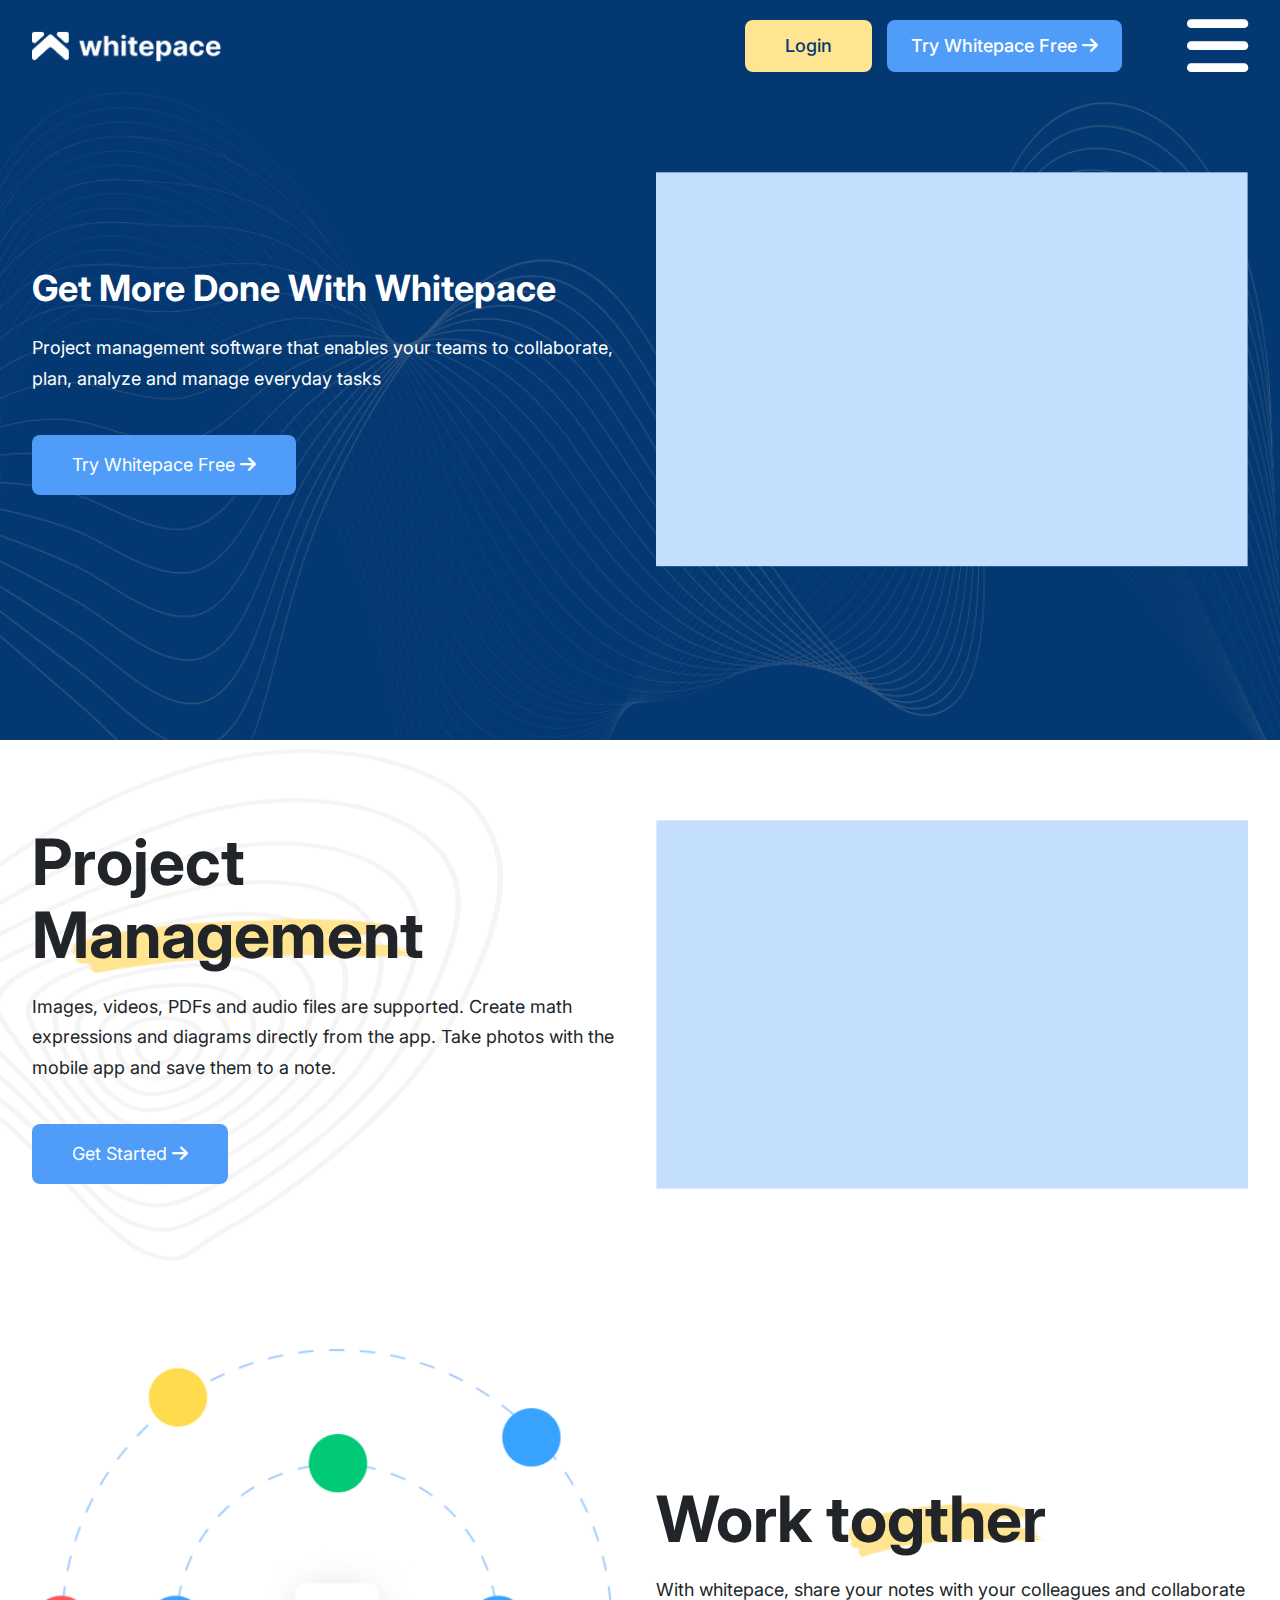
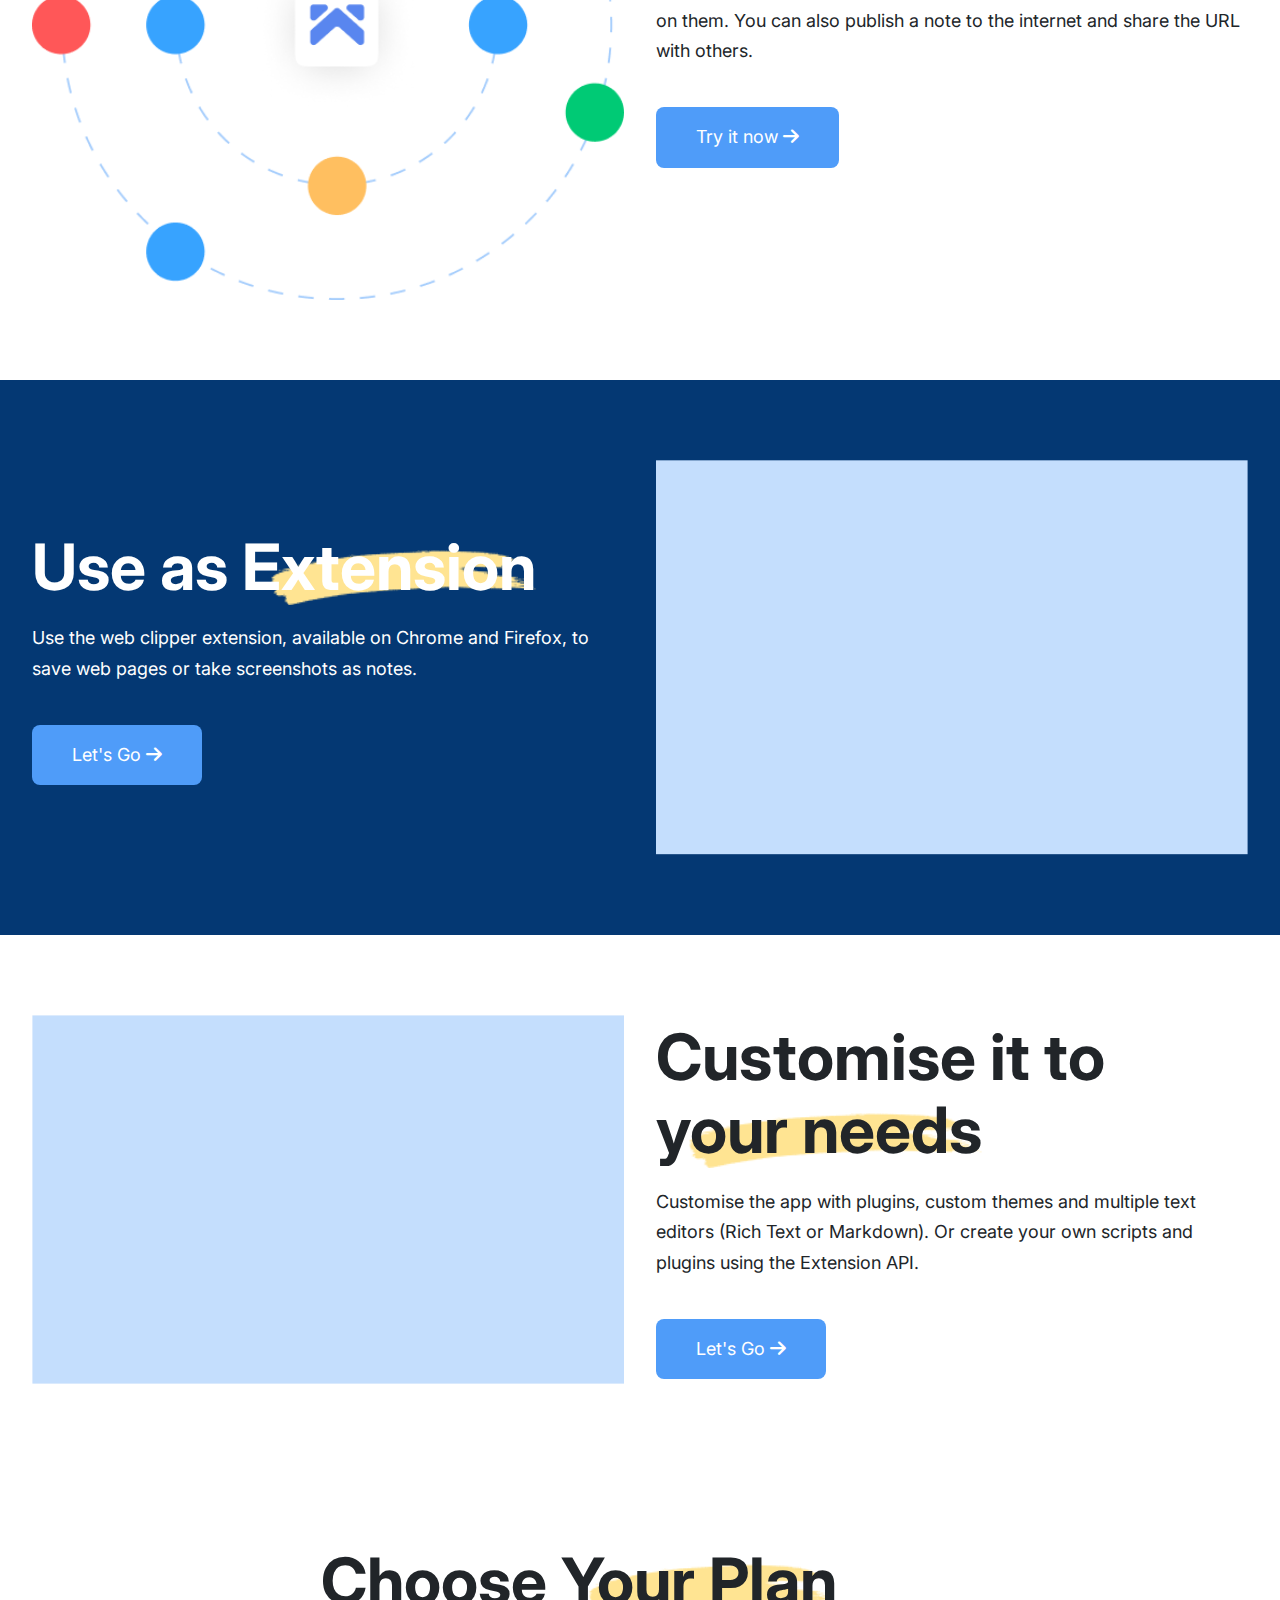
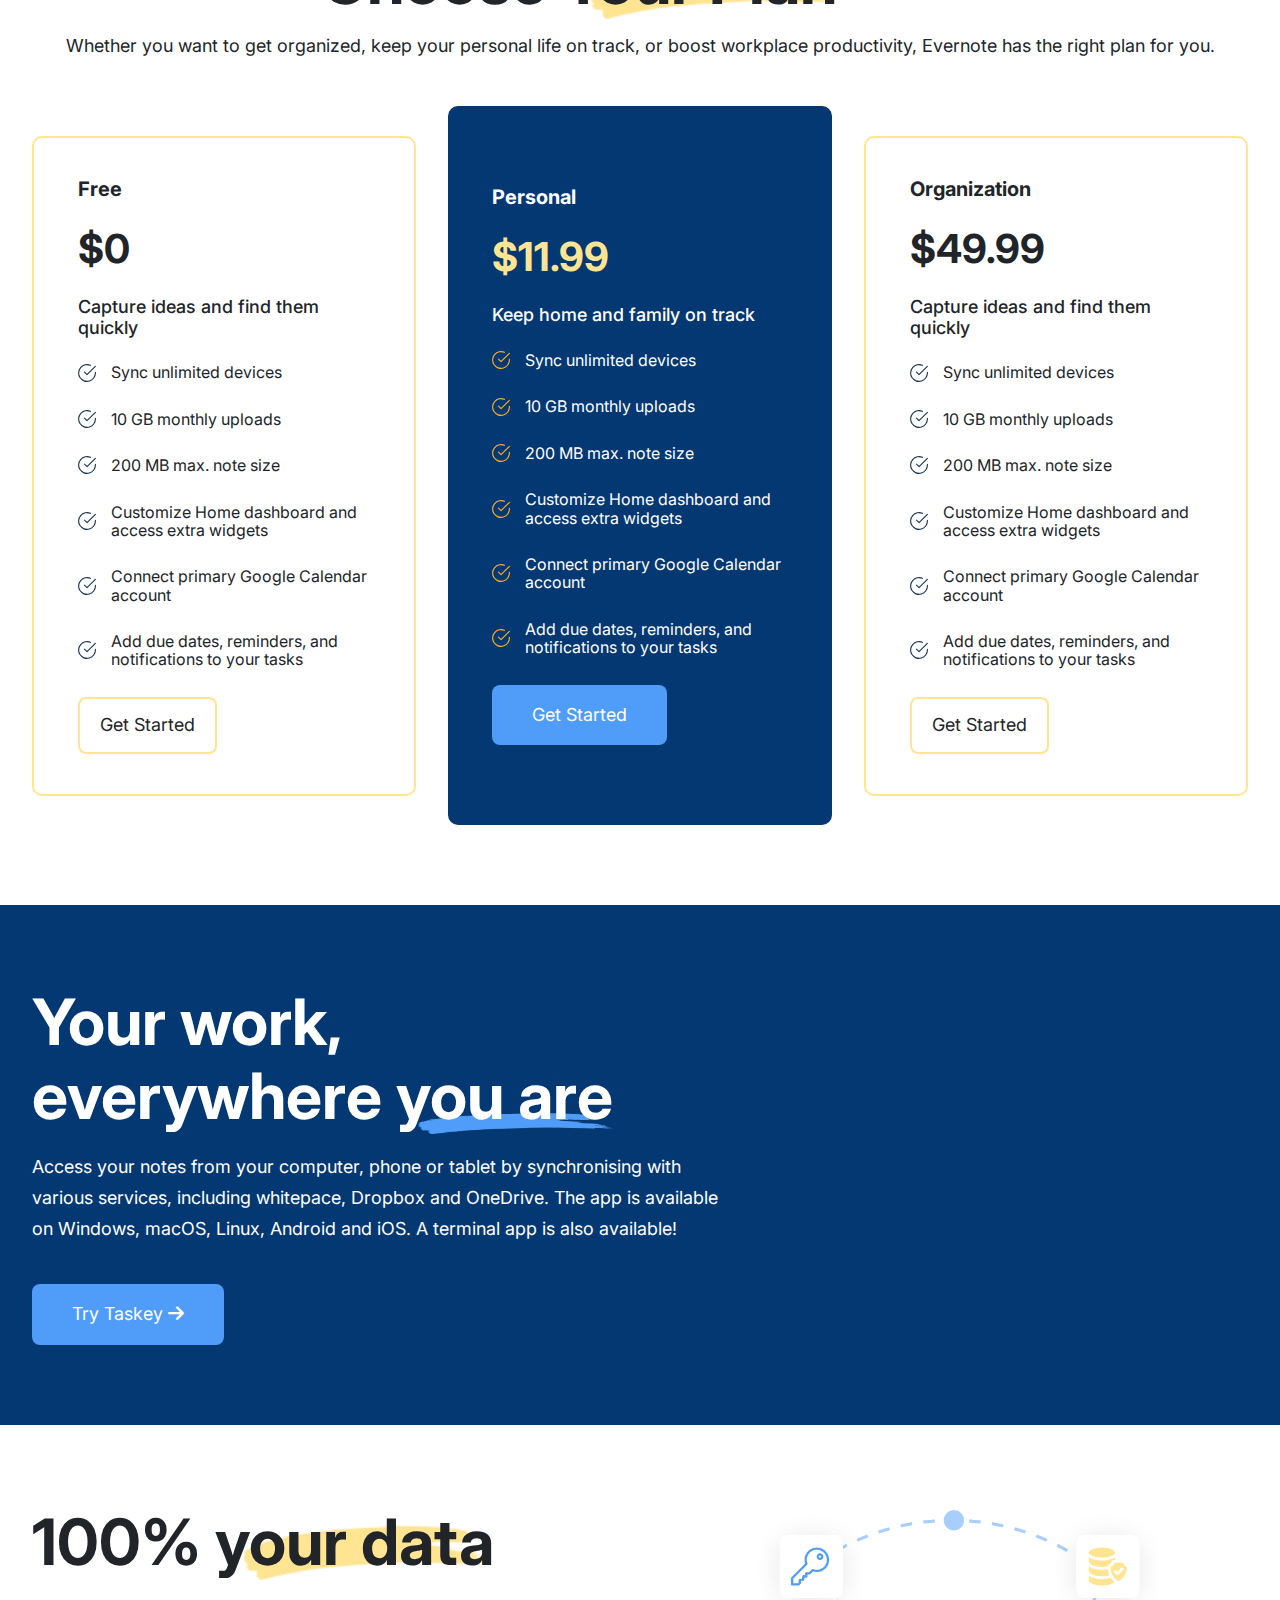
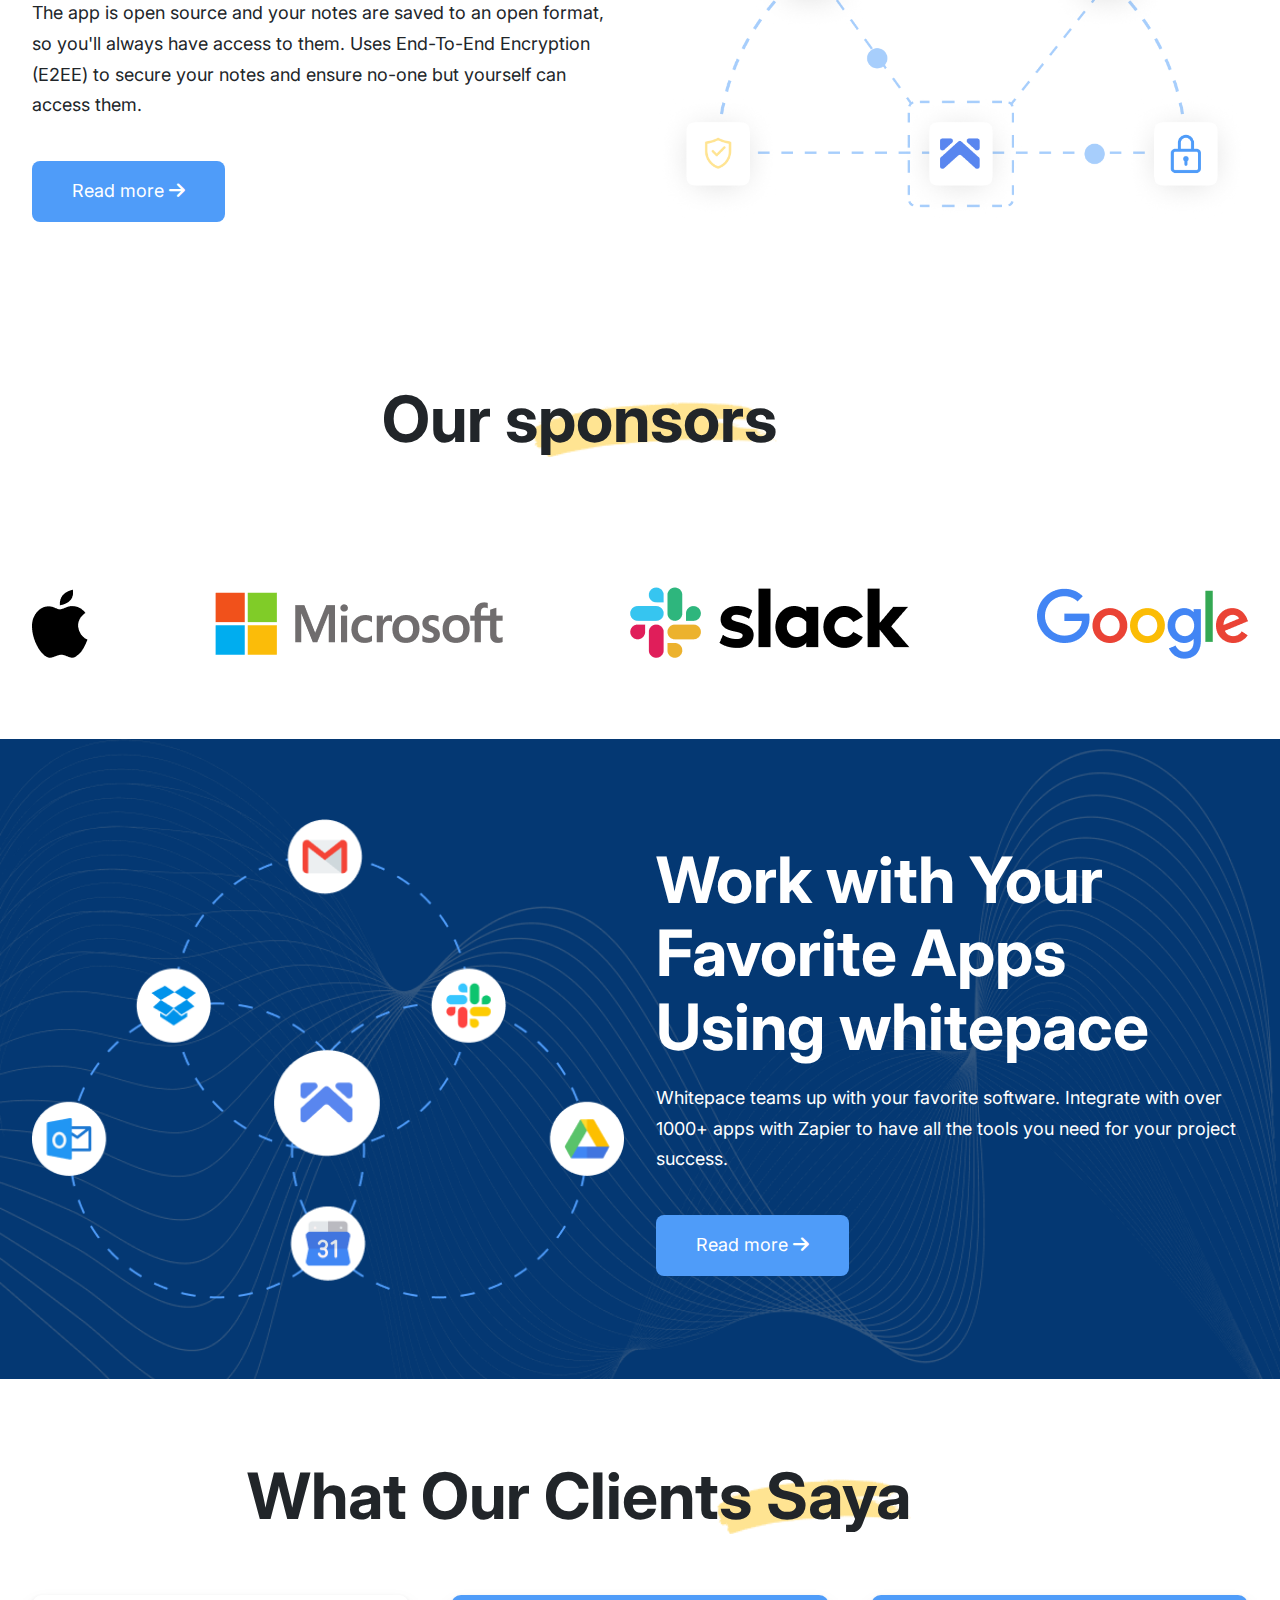
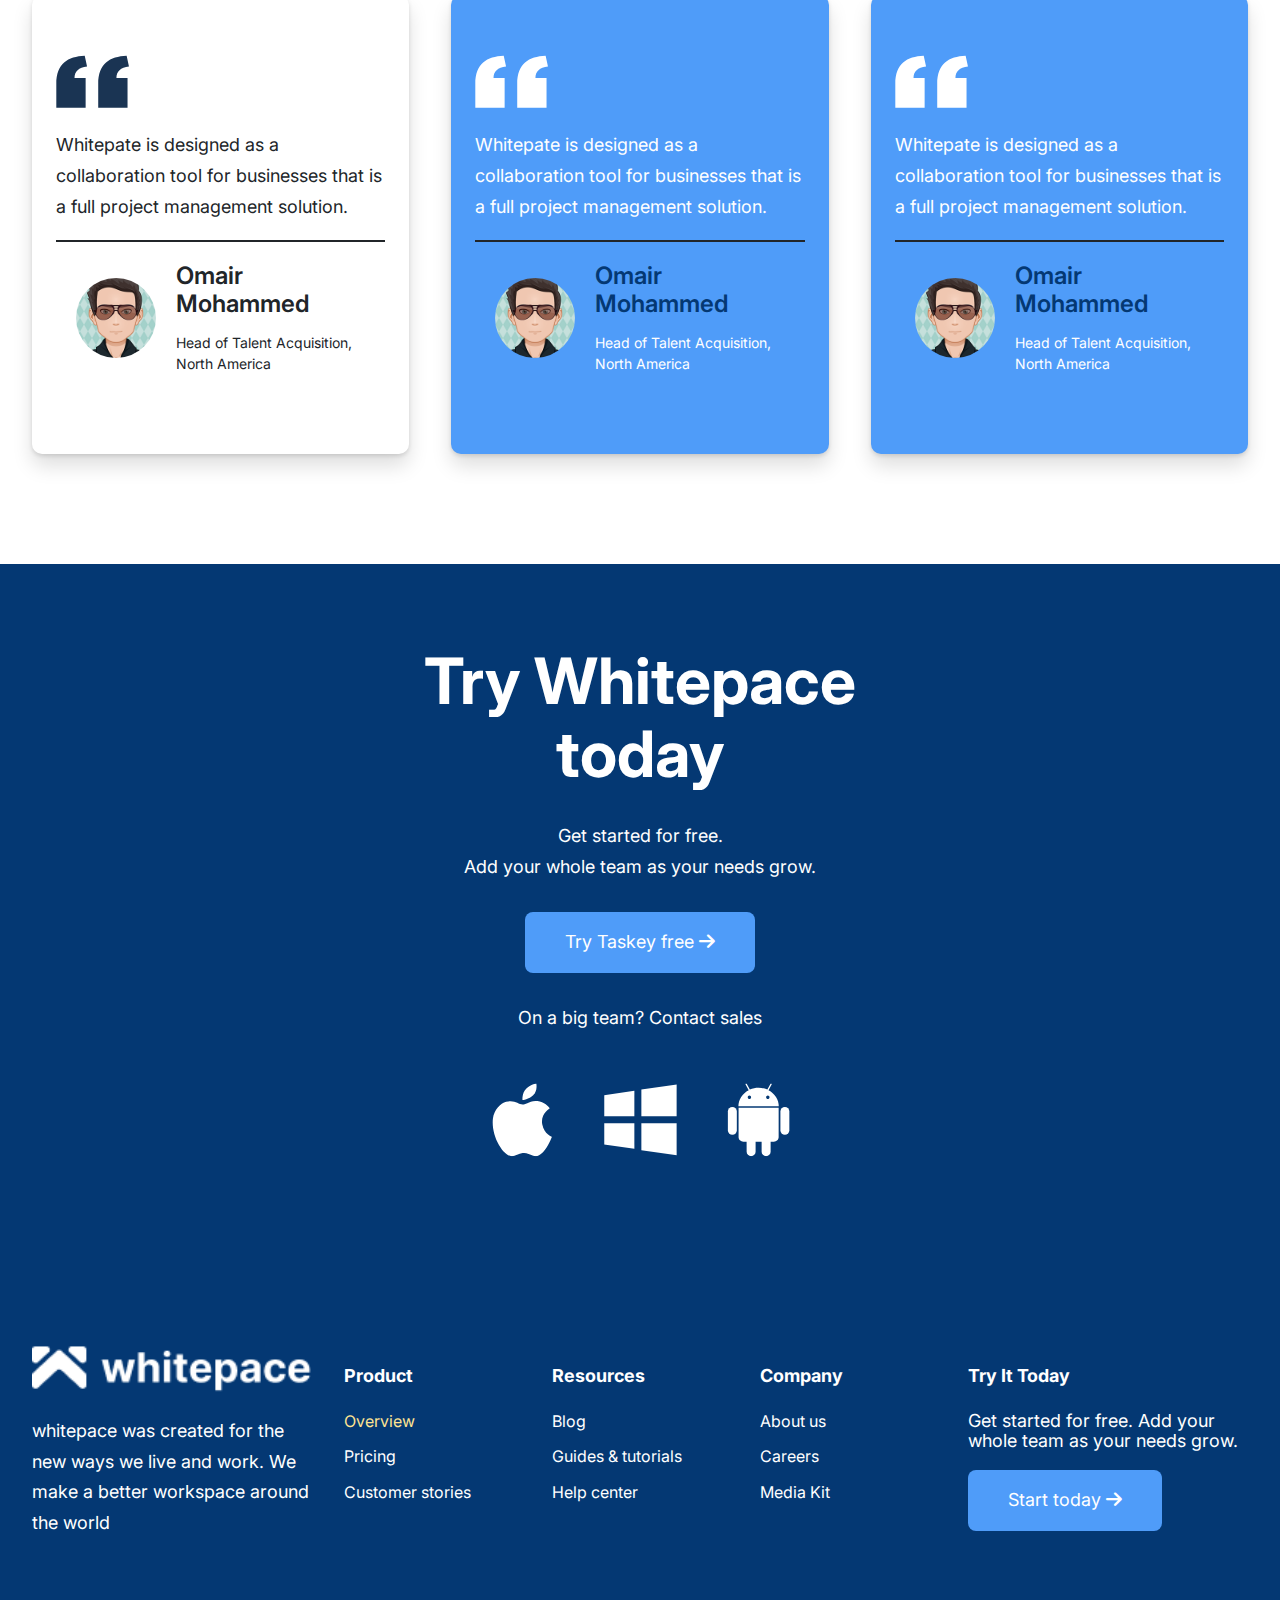
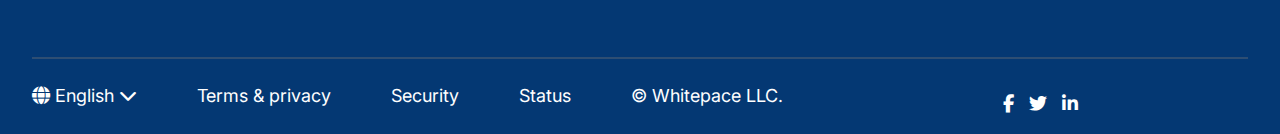
<file: index.html>
<!DOCTYPE html>
<html lang="en">
  <head>
    <meta charset="UTF-8" />
    <meta name="viewport" content="width=device-width, initial-scale=1.0" />
    <title>Whitepace</title>
    <!-- Css Files -->
    <link rel="stylesheet" href="css/normalize.css" />
    <link rel="stylesheet" href="css/main.css" />
    <!-- Fontawesome -->
    <link rel="stylesheet" href="css/all.min.css" />
    <!-- Google Fonts -->
    <link rel="preconnect" href="https://fonts.googleapis.com" />
    <link rel="preconnect" href="https://fonts.gstatic.com" crossorigin />
    <link
      href="https://fonts.googleapis.com/css2?family=Inter:ital,opsz,wght@0,14..32,100..900;1,14..32,100..900&display=swap"
      rel="stylesheet"
    />
  </head>
  <body>
    <!-- Start Header -->
    <header>
      <div class="container">
        <img class="logo" src="images/Logo.png" alt="" />
        <div class="menu">
          <ul>
            <div class="close-icon">
              <i class="fa-solid fa-close"></i>
            </div>
            <li>Products</li>
            <li>Solutions</li>
            <li>Resources</li>
            <li>Pricing</li>
            <a class="btn-shape" href="#">Login</a>
            <a class="btn-shape" href="#"
              >Try Whitepace Free
              <span> <i class="fa-solid fa-arrow-right"></i> </span
            ></a>
          </ul>
          <div class="menu-icon">
            <i class="fa-solid fa-bars fa-2x"></i>
          </div>
        </div>
      </div>
    </header>
    <!-- End Header -->

    <!-- Start Hero -->
    <div class="hero section">
      <div class="container">
        <div class="text">
          <h1>Get More Done With Whitepace</h1>
          <p>
            Project management software that enables your teams to collaborate,
            plan, analyze and manage everyday tasks
          </p>

          <a class="btn-shape" href="#"
            >Try Whitepace Free
            <span> <i class="fa-solid fa-arrow-right"></i> </span
          ></a>
        </div>
        <img src="images/Image-white.png" alt="" />
      </div>
    </div>
    <!-- End Hero -->

    <!-- Start Work Management -->
    <div class="work-management section">
      <div class="container">
        <div class="text">
          <h1 class="heading">Project <span>Management</span></h1>
          <p>
            Images, videos, PDFs and audio files are supported. Create math
            expressions and diagrams directly from the app. Take photos with the
            mobile app and save them to a note.
          </p>

          <a class="btn-shape" href="#"
            >Get Started <span> <i class="fa-solid fa-arrow-right"></i> </span
          ></a>
        </div>
        <img src="images/Image.png" alt="" />
      </div>
    </div>
    <!-- End Work Management -->

    <!-- Start Work Together -->
    <div class="work-together section">
      <div class="container">
        <img src="images/Work-Together.png" alt="" />
        <div class="text">
          <h1 class="heading">Work <span>togther</span></h1>
          <p>
            With whitepace, share your notes with your colleagues and
            collaborate on them. You can also publish a note to the internet and
            share the URL with others.
          </p>

          <a class="btn-shape btn-primary" href="#"
            >Try it now <span> <i class="fa-solid fa-arrow-right"></i> </span
          ></a>
        </div>
      </div>
    </div>
    <!-- End Work Together -->

    <!-- Start Extension -->
    <div class="extension section">
      <div class="container">
        <div class="text">
          <h1 class="heading">Use as <span>Extension</span></h1>
          <p>
            Use the web clipper extension, available on Chrome and Firefox, to
            save web pages or take screenshots as notes.
          </p>

          <a class="btn-shape btn-primary" href="#"
            >Let's Go <span> <i class="fa-solid fa-arrow-right"></i> </span
          ></a>
        </div>
        <img src="images/Image-white.png" alt="" />
      </div>
    </div>
    <!-- End Extension -->

    <!-- Start Customise Your Needs -->
    <div class="customise-your-needs section">
      <div class="container">
        <img src="images/Image.png" alt="" />
        <div class="text">
          <h1 class="heading">Customise it to <span>your needs</span></h1>
          <p>
            Customise the app with plugins, custom themes and multiple text
            editors (Rich Text or Markdown). Or create your own scripts and
            plugins using the Extension API.
          </p>

          <a class="btn-shape btn-primary" href="#"
            >Let's Go<span> <i class="fa-solid fa-arrow-right"></i> </span
          ></a>
        </div>
      </div>
    </div>
    <!-- End Customise Your Needs -->

    <!-- Start Pricing -->
    <div class="pricing">
      <div class="container">
        <div class="text">
          <h1 class="heading">Choose <span>Your Plan</span></h1>
          <p>
            Whether you want to get organized, keep your personal life on track,
            or boost workplace productivity, Evernote has the right plan for
            you.
          </p>
        </div>
        <div class="boxes wrapper">
          <div class="box free slide">
            <h3>Free</h3>
            <strong class="price">$0</strong>
            <p class="caption">Capture ideas and find them quickly</p>
            <ul>
              <li>
                <img src="images/Ckeck.svg" alt="" />
                Sync unlimited devices
              </li>
              <li>
                <img src="images/Ckeck.svg" alt="" /> 10 GB monthly uploads
              </li>
              <li>
                <img src="images/Ckeck.svg" alt="" /> 200 MB max. note size
              </li>
              <li>
                <img src="images/Ckeck.svg" alt="" /> Customize Home dashboard
                and access extra widgets
              </li>
              <li>
                <img src="images/Ckeck.svg" alt="" /> Connect primary Google
                Calendar account
              </li>
              <li>
                <img src="images/Ckeck.svg" alt="" /> Add due dates, reminders,
                and notifications to your tasks
              </li>
            </ul>
            <a class="btn-shape btn-standard" href="#">Get Started</a>
          </div>
          <div class="box personal slide">
            <h3>Personal</h3>
            <strong class="price">$11.99</strong>
            <p class="caption">Keep home and family on track</p>
            <ul>
              <li>
                <img src="images/Ckeck.svg" alt="" /> Sync unlimited devices
              </li>
              <li>
                <img src="images/Ckeck.svg" alt="" /> 10 GB monthly uploads
              </li>
              <li>
                <img src="images/Ckeck.svg" alt="" /> 200 MB max. note size
              </li>
              <li>
                <img src="images/Ckeck.svg" alt="" /> Customize Home dashboard
                and access extra widgets
              </li>
              <li>
                <img src="images/Ckeck.svg" alt="" /> Connect primary Google
                Calendar account
              </li>
              <li>
                <img src="images/Ckeck.svg" alt="" /> Add due dates, reminders,
                and notifications to your tasks
              </li>
            </ul>
            <a class="btn-shape btn-primary" href="#">Get Started</a>
          </div>
          <div class="box organization slide">
            <h3>Organization</h3>
            <strong class="price">$49.99</strong>
            <p class="caption">Capture ideas and find them quickly</p>
            <ul>
              <li>
                <img src="images/Ckeck.svg" alt="" /> Sync unlimited devices
              </li>
              <li>
                <img src="images/Ckeck.svg" alt="" /> 10 GB monthly uploads
              </li>
              <li>
                <img src="images/Ckeck.svg" alt="" /> 200 MB max. note size
              </li>
              <li>
                <img src="images/Ckeck.svg" alt="" /> Customize Home dashboard
                and access extra widgets
              </li>
              <li>
                <img src="images/Ckeck.svg" alt="" /> Connect primary Google
                Calendar account
              </li>
              <li>
                <img src="images/Ckeck.svg" alt="" /> Add due dates, reminders,
                and notifications to your tasks
              </li>
            </ul>
            <a class="btn-shape btn-standard" href="#">Get Started</a>
          </div>
          <div class="slider-nav">
            <div class="prev"><i class="fa-solid fa-chevron-left"></i></div>
            <div class="next"><i class="fa-solid fa-chevron-right"></i></div>
          </div>
        </div>
        <!-- <div class="slider">
          <img src="images/Slider.svg" alt="" />
        </div> -->
      </div>
    </div>
    <!-- End Pricing -->

    <!-- Start Your Work -->
    <div class="your-work section">
      <div class="container">
        <div class="text">
          <h1 class="heading blue">
            Your work, <br />everywhere <span>you are</span>
          </h1>
          <p>
            Access your notes from your computer, phone or tablet by
            synchronising with various services, including whitepace, Dropbox
            and OneDrive. The app is available on Windows, macOS, Linux, Android
            and iOS. A terminal app is also available!
          </p>

          <a class="btn-shape btn-primary" href="#"
            >Try Taskey<span> <i class="fa-solid fa-arrow-right"></i> </span
          ></a>
        </div>
      </div>
    </div>
    <!-- End Your Work -->

    <!-- Start Your Data -->
    <div class="your-data section">
      <div class="container">
        <div class="text">
          <h1 class="heading">100% <span>your data</span></h1>
          <p>
            The app is open source and your notes are saved to an open format,
            so you'll always have access to them. Uses End-To-End Encryption
            (E2EE) to secure your notes and ensure no-one but yourself can
            access them.
          </p>

          <a class="btn-shape btn-primary" href="#"
            >Read more <span> <i class="fa-solid fa-arrow-right"></i> </span
          ></a>
        </div>
        <img src="images/your-data.png" alt="" />
      </div>
    </div>
    <!-- End Your Data -->

    <!-- Start Sponsors -->
    <div class="sponsors-section">
      <div class="container">
        <div class="text">
          <h1 class="heading">Our <span>sponsors</span></h1>
        </div>
        <div class="sponsors">
          <img src="images/Apple.png" alt="" />
          <img src="images/Microsoft.png" alt="" />
          <img src="images/Slack.png" alt="" />
          <img src="images/Google.png" alt="" />
        </div>
      </div>
    </div>
    <!-- End Sponsors -->

    <!-- Start Apps -->
    <div class="apps section">
      <div class="container">
        <img src="images/Apps.png" alt="" />
        <div class="text">
          <h1 class="heading">Work with Your Favorite Apps Using whitepace</h1>
          <p>
            Whitepace teams up with your favorite software. Integrate with over
            1000+ apps with Zapier to have all the tools you need for your
            project success.
          </p>

          <a class="btn-shape btn-primary" href="#"
            >Read more<span> <i class="fa-solid fa-arrow-right"></i> </span
          ></a>
        </div>
      </div>
    </div>
    <!-- End Apps -->

    <!-- Start Testimonial -->
    <div class="testimonial">
      <div class="container">
        <div class="text">
          <h1 class="heading">What Our Clien<span>ts Saya</span></h1>
        </div>
        <div class="boxes wrapper">
          <div class="box slide">
            <img class="quote-icon" src="images/Quote.svg" alt="" />
            <p>
              Whitepate is designed as a collaboration tool for businesses that
              is a full project management solution.
            </p>
            <div class="info">
              <img src="images/avatar.png" alt="" />
              <div class="name">
                <h3>Omair Mohammed</h3>
                <span>Head of Talent Acquisition, North America</span>
              </div>
            </div>
          </div>
          <div class="box blue slide">
            <img class="quote-icon" src="images/Quote.svg" alt="" />
            <p>
              Whitepate is designed as a collaboration tool for businesses that
              is a full project management solution.
            </p>
            <div class="info">
              <img src="images/avatar.png" alt="" />
              <div class="name">
                <h3>Omair Mohammed</h3>
                <span>Head of Talent Acquisition, North America</span>
              </div>
            </div>
          </div>
          <div class="box blue slide">
            <img class="quote-icon" src="images/Quote.svg" alt="" />
            <p>
              Whitepate is designed as a collaboration tool for businesses that
              is a full project management solution.
            </p>
            <div class="info">
              <img src="images/avatar.png" alt="" />
              <div class="name">
                <h3>Omair Mohammed</h3>
                <span>Head of Talent Acquisition, North America</span>
              </div>
            </div>
          </div>
          <div class="slider-nav">
            <div class="prev"><i class="fa-solid fa-chevron-left"></i></div>
            <div class="next"><i class="fa-solid fa-chevron-right"></i></div>
          </div>
        </div>
        <!-- <div class="slider">
          <img src="images/Slider.svg" alt="" />
        </div> -->
      </div>
    </div>
    <!-- End Testimonial -->

    <!-- Start Free Trial -->
    <div class="free-trial">
      <div class="container">
        <div class="text">
          <h1 class="heading">Try Whitepace<br />today</h1>
          <p>
            Get started for free. <br />
            Add your whole team as your needs grow.
          </p>

          <a class="btn-shape btn-primary" href="#"
            >Try Taskey free<span>
              <i class="fa-solid fa-arrow-right"></i> </span
          ></a>
          <p>On a big team? Contact sales</p>
          <div class="os">
            <img src="images/apple-black-logo.svg" alt="" />
            <img src="images/windows-logo.svg" alt="" />
            <img src="images/android-logo.svg" alt="" />
          </div>
        </div>
      </div>
    </div>
    <!-- End Free Trial -->

    <!-- Start Footer -->
    <footer>
      <div class="container">
        <div class="info">
          <img src="images/Logo.png" alt="" />
          <p>
            whitepace was created for the new ways we live and work. We make a
            better workspace around the world
          </p>
        </div>
        <div class="links">
          <h4>Product</h4>
          <ul>
            <li class="active">
              <a href="#">Overview</a>
            </li>
            <li>
              <a href="#">Pricing</a>
            </li>
            <li>
              <a href="#">Customer stories</a>
            </li>
          </ul>
        </div>
        <div class="links">
          <h4>Resources</h4>
          <ul>
            <li>
              <a href="#">Blog</a>
            </li>
            <li>
              <a href="#">Guides & tutorials</a>
            </li>
            <li>
              <a href="#">Help center</a>
            </li>
          </ul>
        </div>
        <div class="links">
          <h4>Company</h4>
          <ul>
            <li>
              <a href="#">About us</a>
            </li>
            <li>
              <a href="#">Careers</a>
            </li>
            <li>
              <a href="#">Media Kit</a>
            </li>
          </ul>
        </div>

        <div>
          <h4>Try It Today</h4>
          <p>Get started for free. Add your whole team as your needs grow.</p>
          <a class="btn-shape btn-primary" href="#"
            >Start today <span> <i class="fa-solid fa-arrow-right"></i> </span
          ></a>
        </div>

        <div class="last">
          <span>
            <i class="fa-solid fa-globe"></i>
            English
            <i class="fa-solid fa-chevron-down"></i>
          </span>
          <a href="#">Terms & privacy</a>
          <a href="#">Security</a>
          <a href="#">Status</a>
          <span>&copy; Whitepace LLC.</span>

          <div class="social">
            <i class="fa-brands fa-facebook-f"></i>
            <i class="fa-brands fa-twitter"></i>
            <i class="fa-brands fa-linkedin-in"></i>
          </div>
        </div>
      </div>
    </footer>
    <!-- End Footer -->
    <script src="js/main.js"></script>
  </body>
</html>
</file>
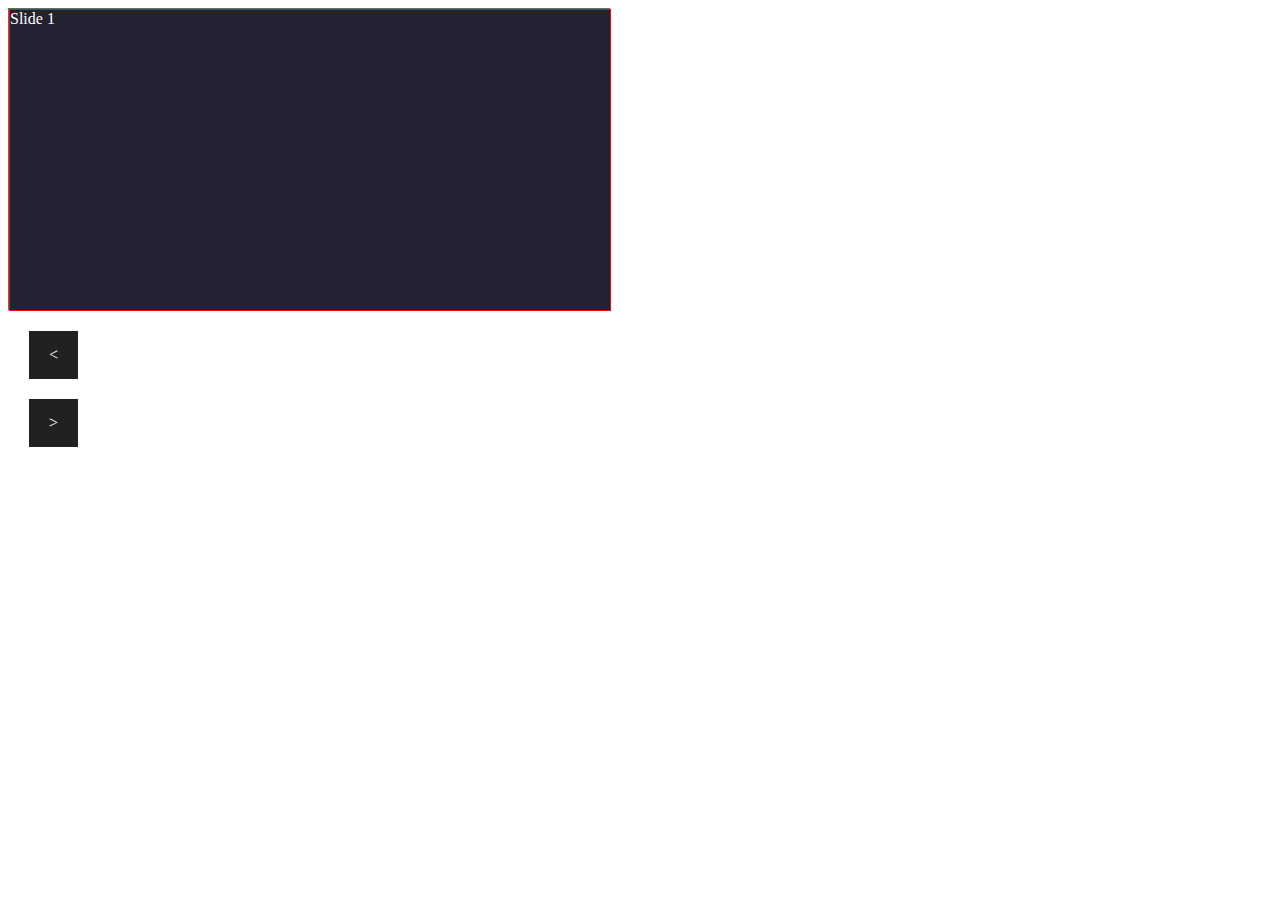
<file: slide.html>
<!DOCTYPE html>
<html lang="en">
  <head>
    <meta charset="UTF-8" />
    <meta name="viewport" content="width=device-width, initial-scale=1.0" />
    <meta http-equiv="X-UA-Compatible" content="ie=edge" />
    <title>Document</title>
    <style>
      .swiper {
        width: 600px;
        height: 300px;
        border: 1px solid #696969;
      }

      .wrapper {
        width: 100%;
        height: 100%;
        /* display: flex; */
        position: relative;
        border: 1px solid red;
      }

      .slide {
        position: absolute;
        width: 100%;
        min-height: 100%;
        background-color: #223;
        color: #fff;
        display: none;
      }

      .one {
        display: block;
      }

      .prev,
      .next {
        margin: 20px;
        width: fit-content;
        padding: 15px 20px;
        background-color: #212122;
        color: #fff;
      }
    </style>
  </head>
  <body>
    <!-- Slider main container -->
    <div class="swiper">
      <!-- Additional required wrapper -->
      <div class="wrapper">
        <!-- Slides -->
        <div class="slide one">Slide 1</div>
        <div class="slide two">Slide 2</div>
        <div class="slide three">Slide 3</div>
        <div class="slide three">Slide 4</div>
        <div class="slide three">Slide 5</div>
      </div>
      <!-- If we need pagination -->
      <div class="swiper-pagination"></div>

      <!-- If we need navigation buttons -->
      <div class="prev">&lt;</div>
      <div class="next">&gt;</div>

      <!-- If we need scrollbar -->
      <div class="swiper-scrollbar"></div>
    </div>

    <script></script>
  </body>
</html>
</file>
<file: css/main.css>
:root {
  --color-ateneo-blue: #043873;
  --color-blueberry: #4f9cf9;
  --color-flavescent: #ffe492;
  --color-baby-blue-eyes: #a7cefc;
  --color-white: #ffffff;
  --color-dark-gunmetal: #212529;
}

/* Start Global Rules */
* {
  box-sizing: border-box;
}

html {
  scroll-behavior: smooth;
}

body {
  background-color: var(--color-white);
  font-family: "Inter", serif;
  font-size: 18px;
  color: var(--color-dark-gunmetal);
}

ul {
  list-style: none;
  padding: 0;
  margin: 0;
}

a {
  text-decoration: none;
}

input:focus {
  outline: none;
}

.container {
  /* padding-left: 15px;
  padding-right: 15px;
  margin-left: auto;
  margin-right: auto; */
  display: grid;
  margin-right: 16px;
  margin-left: 16px;
}

@media (min-width: 768px) {
  .container {
    /* width: 750px; */
    grid-template-columns: repeat(4, 1fr);
    margin-right: 16px;
    margin-left: 16px;
    /* gap: 32px; */
  }
}

@media (min-width: 768px) {
  .container {
    /* width: 970px; */
    grid-template-columns: repeat(8, 1fr);
    margin-right: 20px;
    margin-left: 20px;
    gap: 32px;
  }
}

@media (min-width: 1152px) {
  .container {
    /* width: 1170px; */
    grid-template-columns: repeat(12, 1fr);
    margin-right: 32px;
    margin-left: 32px;
    gap: 32px;
  }
}

@media (min-width: 1440px) {
  .container {
    /* width: 1170px; */
    grid-template-columns: repeat(12, 1fr);
    margin-right: 32px;
    margin-left: 32px;
    gap: 32px;
  }
}
/* End Global Rules */

/* Start Components */
.btn-shape {
  display: block;
  width: fit-content;
  padding: 16px 20px;
  color: #fff;
  border-radius: 8px;
}

.btn-primary {
  background-color: var(--color-blueberry);
  padding: 20px 40px;
}

.btn-standard {
  border: 2px solid var(--color-flavescent);
  color: var(--color-dark-gunmetal);
}

.heading {
  margin: 0;
  font-weight: bold;
  font-size: 36px;
  width: 90%;
}

@media (max-width: 1151px) {
  .heading {
    margin: auto;
  }
}

.heading span {
  background-image: url(../images/head-line.png);
  background-repeat: no-repeat;
  background-position: bottom right;
  background-size: 90% 55px;
}

.heading.blue span {
  background-image: url(../images/head-line-blue.png);
}

@media (min-width: 768px) {
  .heading {
    font-size: 54px;
  }
}

@media (min-width: 1152px) {
  .heading {
    font-size: 64px;
  }
}

@media (min-width: 1440px) {
  .heading {
    font-size: 72px;
  }
}

.wrapper {
  position: relative;
}

.slider-nav {
  position: absolute;
  width: 100%;
  display: flex;
  align-items: center;
  justify-content: space-between;
}

.slider-nav div {
  background-color: #292b2d3d;
  color: #fff;
  width: 33px;
  height: 50px;
  border-radius: 3px;
  display: flex;
  align-items: center;
  justify-content: center;
}
/* End Components */

/* Start Header */
header {
  background-color: var(--color-ateneo-blue);
}

header .container {
  min-height: 92px;
  align-items: center;
}

header .logo {
  grid-column: span 2;
  width: 190px;
}

@media (max-width: 1152px) {
  header .logo {
    grid-column: span 3;
  }
}

header .menu {
  grid-column: 4 / span 9;
  justify-self: end;
  display: flex;
  align-items: center;
  gap: 10px;
}

@media (max-width: 1152px) {
  header .menu {
    grid-column: 6 / span 6;
  }
}

header .menu ul {
  display: flex;
  align-items: center;
  margin-right: 40px;
}

@media (max-width: 1439px) {
  header .menu ul.active {
    display: block;
    background-color: var(--color-white);
    width: 80%;
    height: 100vh;
    position: absolute;
    left: -100%;
    top: 0;
    padding: 40px 0 0 40px;
    box-shadow: rgba(0, 0, 0, 0.1) 0px 4px 12px;
    transition: 0.3s;
  }

  header .menu ul.active-on {
    left: 0;
  }
}

header .menu ul .close-icon {
  display: none;
}

@media (max-width: 1439px) {
  header .menu ul.active .close-icon {
    display: block;
    padding: 5px;
    position: absolute;
    right: 0;
    top: 0;
    color: var(--color-flavescent);
    font-size: 29px;
  }
}

header .menu ul li {
  margin-right: 30px;
  color: var(--color-white);
}

@media (max-width: 1439px) {
  header .menu ul li {
    color: var(--color-ateneo-blue);
    margin-bottom: 30px;
  }
}

@media (max-width: 1439px) {
  header .menu ul li {
    display: none;
  }

  header .menu ul.active li {
    display: block;
  }
}

header .menu a {
  font-size: 18px;
  font-weight: 500;
  margin-right: 15px;
}

header .menu a:first-of-type {
  background-color: var(--color-flavescent);
  color: var(--color-ateneo-blue);
  padding: 16px 40px;
}

header .menu a:last-of-type {
  background-color: var(--color-blueberry);
  padding: 16px 24px;
}

@media (max-width: 1151px) {
  header .menu a {
    display: none;
  }
}

@media (max-width: 1439px) {
  header .menu ul.active a {
    display: block;
    margin-top: 30px;
  }
}

header .menu .menu-icon {
  display: none;
  font-size: 35px;
  color: var(--color-white);
}

@media (max-width: 1439px) {
  header .menu .menu-icon {
    display: block;
  }
}
/* End Header */

/* Start Sections Shaerd Styles */

.section .container {
  align-items: center;
}

.section .text {
  grid-column: span 4;
  text-align: center;
}

.section .text p {
  margin: 20px 0 40px;
  line-height: 1.7;
}

.section .text a {
  background-color: var(--color-blueberry);
  padding: 20px 40px;
  margin: auto;
  margin-bottom: 40px;
}

@media (min-width: 768px) {
  .section .text {
    grid-column: span 8;
  }
}

@media (min-width: 1152px) {
  .section .text {
    text-align: left;
    grid-column: span 6;
  }

  .section .text a {
    margin: 0;
  }
}

.section img {
  width: 100%;
  /* height: 540px; */
  grid-column: span 4;
}

@media (min-width: 768px) {
  .section img {
    grid-column: span 8;
  }
}

@media (min-width: 1152px) {
  .section img {
    grid-column: span 6;
  }
}
/* End Sections Shaerd Styles */

/* Start Hero */
.hero {
  padding-top: 80px;
  padding-bottom: 80px;
  background-color: var(--color-ateneo-blue);
  min-height: calc(100vh - 252px);
  background-image: url("../images/Element.png");
  background-size: cover;
  background-repeat: no-repeat;
}

.hero .container {
  align-items: center;
}

.hero .text {
  color: var(--color-white);
}
/* End Hero */

/* Start Work Management */
.work-management {
  padding-top: 80px;
  padding-bottom: 80px;
  color: var(--color-dark-gunmetal);
  background-image: url("../images/background.png");
  background-repeat: no-repeat;
  background-position: center left;
}
/* End Work Management */

/* Start Work Together */
.work-together {
  padding-top: 80px;
  padding-bottom: 80px;
}

@media (max-width: 1151px) {
  .work-together img {
    order: 2;
  }
}
/* End Work Together */

/* Start Extension */
.extension {
  padding-top: 80px;
  padding-bottom: 80px;
  background-color: var(--color-ateneo-blue);
}
.extension .container {
  align-items: center;
}

.extension .text {
  color: var(--color-white);
}
/* End Extension */

/* Start Customise Your Needs */
.customise-your-needs {
  padding-top: 80px;
  padding-bottom: 80px;
}

@media (max-width: 1151px) {
  .customise-your-needs h1 {
    margin-top: 50px;
  }
}
/* End Customise Your Needs */

/* Start Pricing */
.pricing {
  padding-top: 80px;
  padding-bottom: 80px;
}

.pricing .text {
  grid-column: span 12;
  text-align: center;
}

@media (max-width: 767px) {
  .pricing .text {
    grid-column: span 4;
  }
}

.pricing .boxes {
  grid-column: span 12;
  display: grid;

  gap: 32px;
  align-items: center;
  justify-content: center;
}

@media (max-width: 767px) {
  .pricing .boxes {
    grid-column: span 4;
  }
}

@media (min-width: 1152px) {
  .pricing .boxes {
    grid-template-columns: repeat(12, 1fr);
  }
}

.pricing .boxes .box {
  grid-column: span 4;
  padding: 40px 44px;
  border-radius: 10px;
  min-width: 289px;
  position: relative;
  display: block;
}

@media (max-width: 767px) {
  .pricing .boxes .box {
    grid-column: span 4;
  }
}

@media (max-width: 1151px) {
  .pricing .boxes .box {
    /* grid-column: span 12; */
    display: none;
  }
}

@media (min-width: 768px) {
  .pricing .boxes .box {
    min-width: 460px;
  }
}

@media (min-width: 1152px) {
  .pricing .boxes .box {
    min-width: 340px;
  }
}

.pricing .boxes .slider-nav {
  display: none;
}

@media (max-width: 1151px) {
  .pricing .boxes .slider-nav {
    display: flex;
  }
}

.pricing .boxes .box h3 {
  font-size: 20px;
  font-weight: bold;
  margin: 0;
  margin-bottom: 20px;
}

.pricing .boxes .box .price {
  font-size: 40px;
  font-weight: bold;
  display: block;
  margin: 25px 0;
}

.pricing .boxes .box .caption {
  font-weight: 500;
  margin-bottom: 25px;
}

.pricing .boxes .box ul li {
  display: flex;
  align-items: center;
  margin-bottom: 28px;
  font-size: 16px;
}

.pricing .boxes .box ul li img {
  width: 18px;
  margin-right: 15px;
}

.pricing .boxes .free,
.pricing .boxes .organization {
  border: 2px solid var(--color-flavescent);
}

.pricing .boxes .personal {
  background-color: var(--color-ateneo-blue);
  color: var(--color-white);
  /* height: 760px; */
  padding-top: 80px;
  padding-bottom: 80px;
}

.pricing .boxes .personal .price {
  color: var(--color-flavescent);
}

.pricing .boxes .personal ul li img {
  filter: invert(83%) sepia(29%) saturate(554%) hue-rotate(348deg)
    brightness(104%) contrast(105%);
}

.pricing .slider {
  text-align: center;
  grid-column: span 12;
  margin-top: 20px;
}

@media (min-width: 768px) {
  .pricing .slider {
    display: none;
  }
}
/* End Pricing */

/* Start Your Work */
.your-work {
  padding-top: 80px;
  padding-bottom: 80px;
  background-color: var(--color-ateneo-blue);
  color: var(--color-white);
}

.your-work .text {
  text-align: left;
}

.your-work .text h1 {
  margin: 0;
}

.your-work .text a {
  margin: 0;
}

@media (min-width: 1152px) {
  .your-work .text {
    grid-column: span 7;
  }
}
/* End Your Work */

/* Start Your Data */
.your-data {
  padding-top: 80px;
  padding-bottom: 80px;
}
/* End Your Data */

/* Start Sponsors */
.sponsors-section {
  padding-top: 80px;
  padding-bottom: 80px;
}

.sponsors-section .text {
  grid-column: span 12;
  text-align: center;
}

.sponsors-section .sponsors {
  grid-column: span 12;
  display: flex;
  align-items: center;
  justify-content: space-between;
  margin-top: 100px;
  row-gap: 100px;
}

@media (max-width: 991px) {
  .sponsors-section .sponsors {
    flex-direction: column;
  }
}

.sponsors-section .sponsors img {
  display: block;
}
/* End Sponsors */

/* Start Apps */
.apps {
  padding-top: 80px;
  padding-bottom: 80px;
  background-color: var(--color-ateneo-blue);
  color: var(--color-white);
  background-image: url("../images/Element.png");
  background-size: cover;
  background-repeat: no-repeat;
}

@media (max-width: 1151px) {
  .apps .text {
    margin-top: 100px;
  }
}
/* End Apps */

/* Start Testimonial */
.testimonial {
  padding-top: 80px;
  padding-bottom: 80px;
}

.testimonial .text {
  grid-column: span 12;
  text-align: center;
}

.testimonial .boxes {
  grid-column: span 12;
  display: flex;
  gap: 42px;
  align-items: center;
  justify-content: center;
  padding: 30px 0px;
}

.testimonial .boxes .box {
  padding: 60px 24px;
  border-radius: 10px;
  min-width: 289px;
  box-shadow: 0 12px 20px 0 rgb(0 0 0 / 13%), 0 2px 4px 0 rgb(0 0 0 / 12%);
  position: relative;
  display: block;
}

.testimonial .boxes .box.blue {
  background-color: var(--color-blueberry);
  color: var(--color-white);
}

@media (max-width: 1151px) {
  .testimonial .boxes .box {
    /* grid-column: span 12; */
    display: none;
  }
}

.testimonial .boxes .slider-nav {
  display: none;
}

@media (max-width: 1151px) {
  .testimonial .boxes .slider-nav {
    display: flex;
  }
}

.testimonial .boxes .box.blue .quote-icon {
  filter: brightness(20);
}

.testimonial .boxes .box p {
  line-height: 1.7;
}

.testimonial .boxes .box .info {
  border-top: 2px solid var(--color-dark-gunmetal);
  padding: 20px;
  display: flex;
  justify-content: space-between;
  align-items: center;
  gap: 20px;
}
.testimonial .boxes .box .info img {
  width: 80px;
  border-radius: 50%;
}

.testimonial .boxes .box .info h3 {
  font-weight: 600;
  font-size: 24px;
  margin: 0;
  margin-bottom: 15px;
}

.testimonial .boxes .box.blue h3 {
  color: var(--color-ateneo-blue);
}

.testimonial .boxes .box .info span {
  font-size: 14px;
}

.testimonial .slider {
  grid-column: span 12;
  text-align: center;
  margin-top: 20px;
}

@media (min-width: 1151px) {
  .testimonial .slider {
    display: none;
  }
}
/* End Testimonial */

/* Start Free Trial */
.free-trial {
  padding-top: 80px;
  padding-bottom: 80px;
  background-color: var(--color-ateneo-blue);
  color: var(--color-white);
}

.free-trial .text {
  grid-column: span 12;
  text-align: left;
}

.free-trial .text p {
  margin: 30px 0;
  line-height: 1.7;
}

.free-trial .text .os img {
  filter: brightness(20);
  margin: 20px 20px;
}

@media (max-width: 1151px) {
  .free-trial .text .os img {
    width: 35px;
  }
}

@media (min-width: 1152px) {
  .free-trial .text {
    text-align: center;
  }

  .free-trial .text h1 {
    margin: auto;
  }

  .free-trial .text a {
    margin: auto;
  }
}
/* End Free Trial */

/* Start Footer */
footer {
  padding-top: 80px;
  padding-bottom: 20px;
  background-color: var(--color-ateneo-blue);
  color: var(--color-white);
  font-weight: normal;
}

footer .container {
  /* align-items: center; */
  row-gap: 100px;
}

footer .container > div {
  grid-column: span 8;
}

@media (min-width: 1152px) {
  footer .container > div {
    grid-column: span 2;
  }

  footer .container > div:first-of-type,
  footer .container > div:nth-of-type(5) {
    grid-column: span 3;
  }
}

footer .info img {
  width: 100%;
}

footer .info p {
  line-height: 1.7;
}

footer .links ul li {
  margin-bottom: 15px;
}

footer .links ul li a {
  color: var(--color-white);
  font-size: 16px;
}

footer .links ul li.active a {
  color: var(--color-flavescent);
}

footer .container .last {
  grid-column: span 12;
  display: flex;
  flex-wrap: wrap;
  column-gap: 60px;
  align-items: center;
  border-top: 2px solid #2e4e73;
  padding-top: 20px;
}

@media (max-width: 767px) {
  footer .container .last {
    flex-direction: column;
    gap: 30px;
  }
}

footer .last span {
  cursor: pointer;
}

footer .last a {
  color: var(--color-white);
}

footer .social {
  margin: auto;
  margin-top: 15px;
}

footer .social i {
  margin-right: 10px;
}

@media (min-width: 1152px) {
  footer .social {
    margin-left: auto;
  }
}
/* End Footer */

/* Start Animations */
@keyframes slider {
  0% {
    visibility: visible;
    left: 115vw;
  }

  100% {
    visibility: hidden;
    left: -115vw;
  }
}
/* End Animations */
</file>
